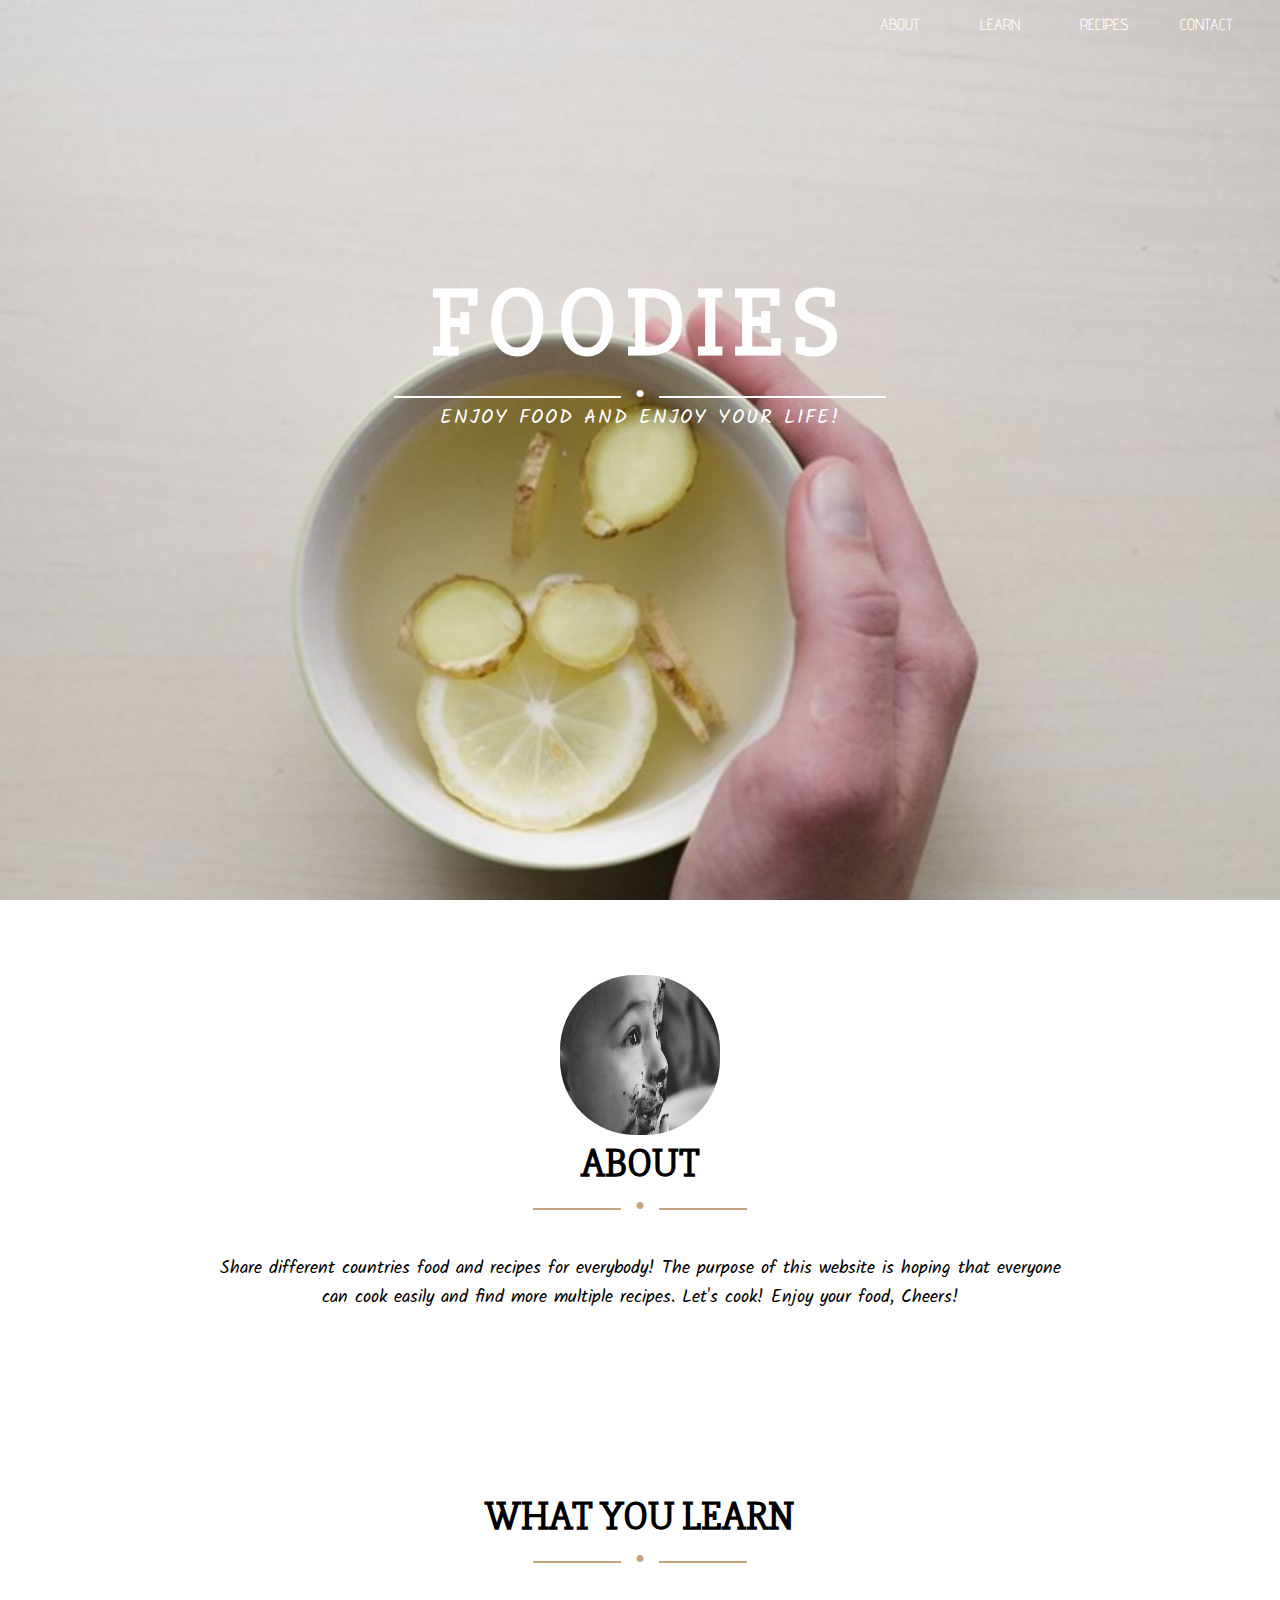
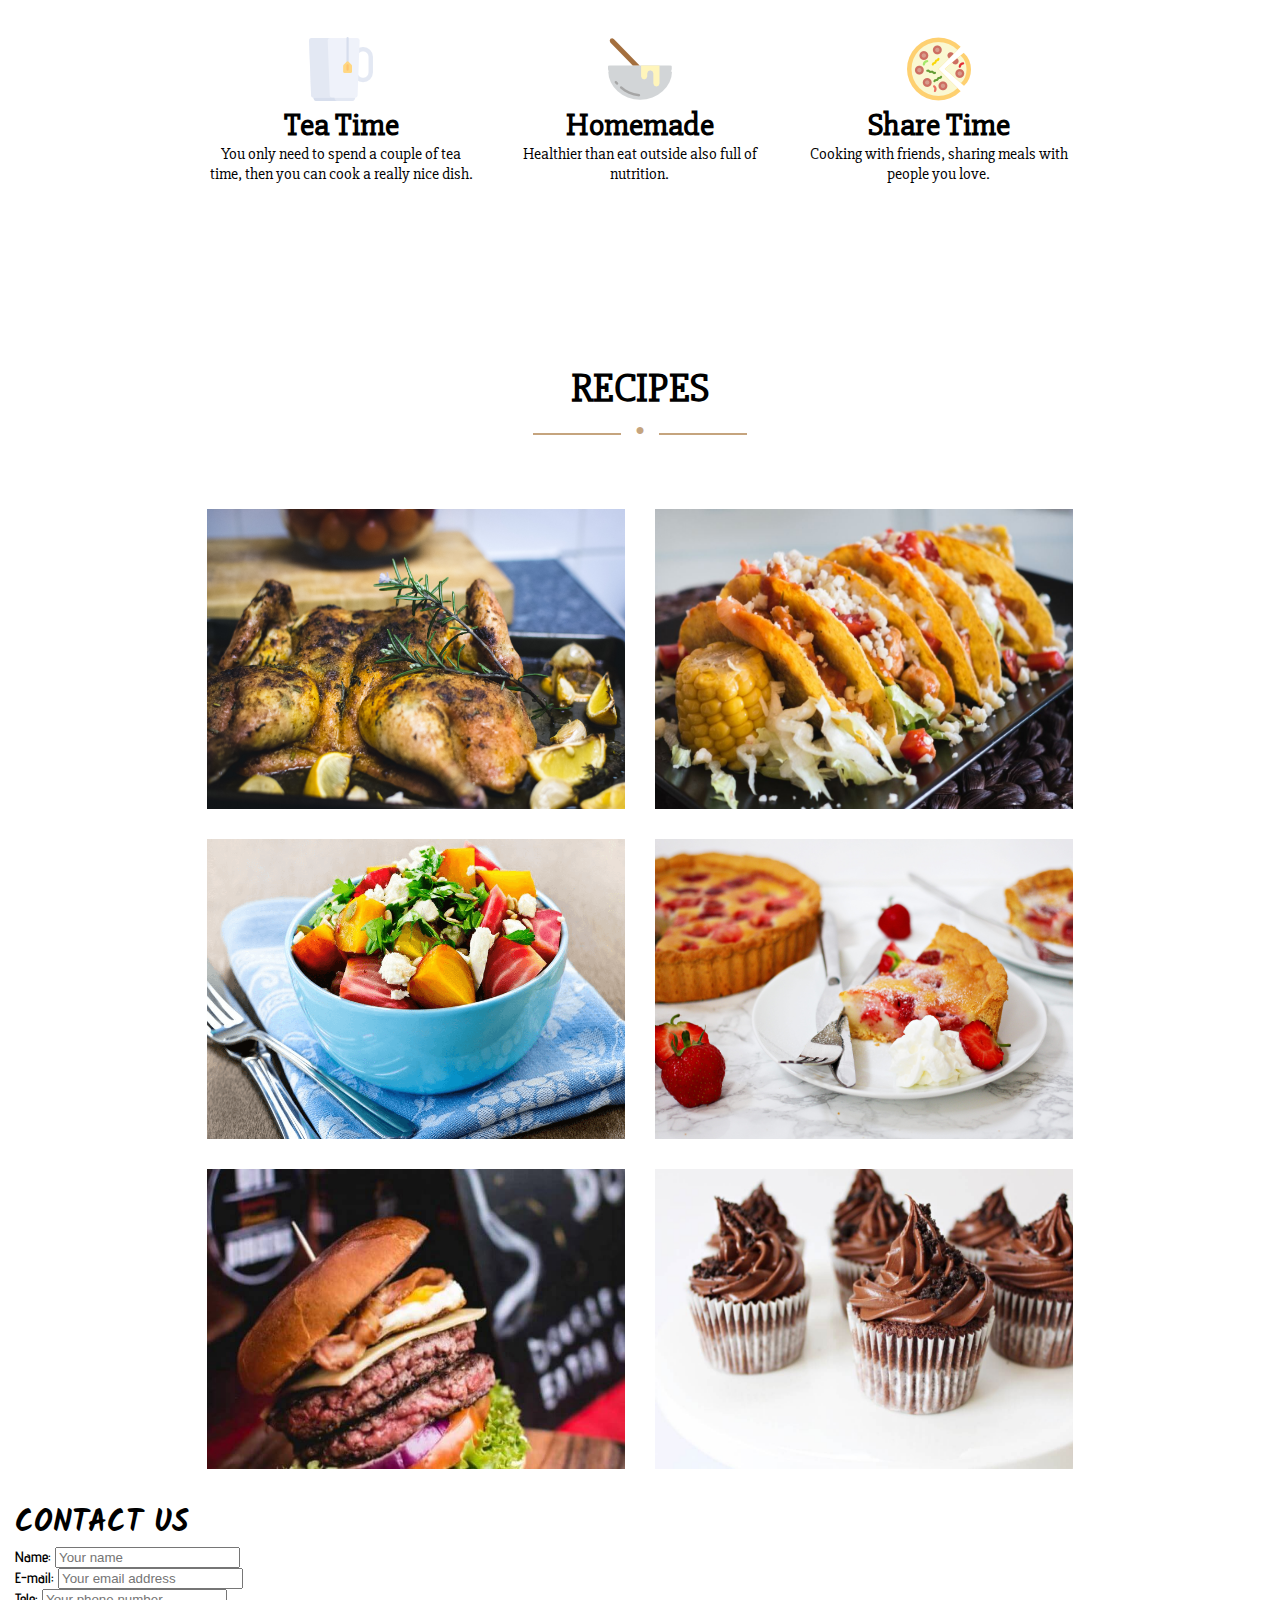
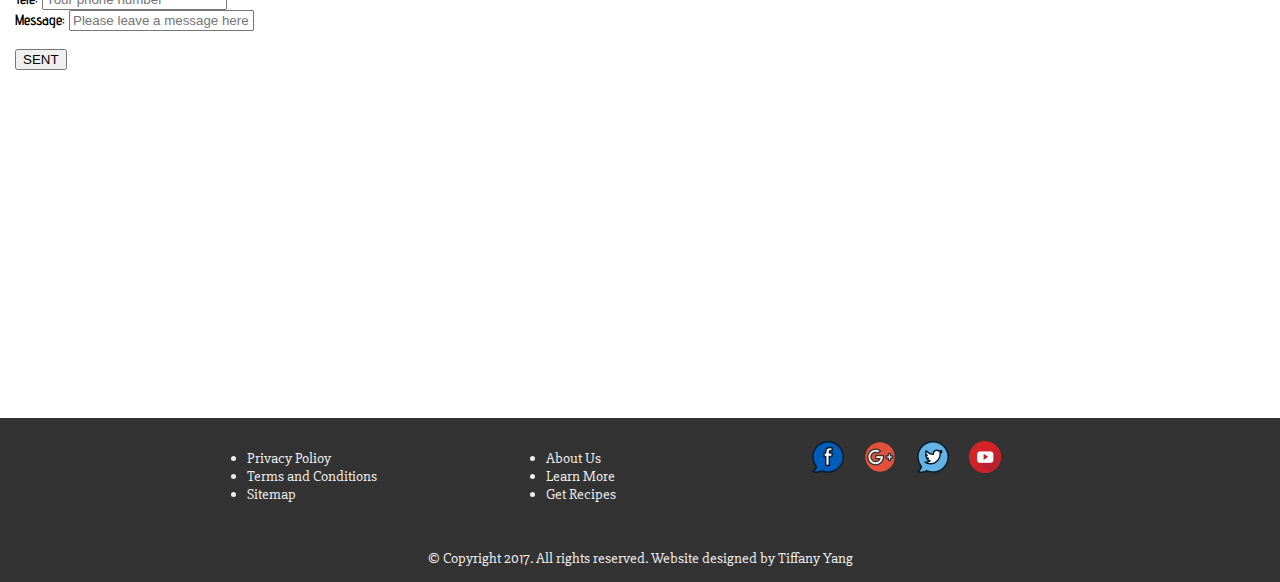
<file: index.html>
<!DOCTYPE html>
<html lang="en">

<head>
    <meta charset="UTF-8">
    <meta name="viewport" content="width=device-width; initial-scale=1.0; maximum-scale=1.0; user-scalable=0;">
    <title>FOODIES</title>
    <link rel="stylesheet" type="text/css" href="myboostrap.css">
    <link rel="stylesheet" type="text/css" href="style.css">
    <link rel="icon" href="smiley%20face.png" type="image/png" />
    <link rel="shortcut icon" href="smiley%20face.png" type="image/png" />
    <link rel="bookmark" href="smiley%20face.png" type="image/png" /> </head>

<body>
    <nav>
        <ul>
            <li>CONTACT</li>
            <li>RECIPES</li>
            <li>LEARN</li>
            <li>ABOUT</li>
        </ul>
    </nav>
    <section class="jumbotron">
        <div class="row">
            <div class="col-xs-12 col-sm-12 col-md-12 col-lg-12 ">
                <h1>Foodies</h1>
                <div class="separator-line">●</div>
                <p>Enjoy food and Enjoy your life!</p>
            </div>
        </div>
    </section>
    <section>
        <div class="container">
            <div class="row">
                <div class="col-lg-12 col-md-12 col-sm-12 col-xs-12">
                    <div class="gravata"> <img src="about.jpg">
                        <h1>ABOUT</h1>
                        <div class="separator-line-col">●</div>
                        <p>Share different countries food and recipes for everybody! The purpose of this website is hoping that everyone can cook easily and find more multiple recipes. Let's cook! Enjoy your food, Cheers!</p>
                    </div>
                </div>
            </div>
        </div>
    </section>
    <section class="introduce">
        <div class="container">
            <div class="row">
                <div class="col-lg-12 col-md-12 col-sm-12 col-xs-12">
                    <div class="gravata">
                        <h1>WHAT YOU LEARN</h1>
                        <div class="separator-line-col">●</div>
                    </div>
                </div>
            </div>
            <div class="row">
                <div class="col-lg-4 col-md-4 col-sm-12 col-xs-12">
                    <div class="icon1"> <img src="tea_icon.png" alt="">
                        <h1>Tea Time</h1>
                        <p>You only need to spend a couple of tea time, then you can cook a really nice dish.</p>
                    </div>
                </div>
                <div class="col-lg-4 col-md-4 col-sm-12 col-xs-12">
                    <div class="icon2"><img src="bowl-icon.png" alt="">
                        <h1>Homemade</h1>
                        <p>Healthier than eat outside also full of nutrition. </p>
                    </div>
                </div>
                <div class="col-lg-4 col-md-4 col-sm-12 col-xs-12">
                    <div class="icon3"><img src="pizza_icon.png" alt="">
                        <h1>Share Time</h1>
                        <p>Cooking with friends, sharing meals with people you love.</p>
                    </div>
                </div>
            </div>
        </div>
    </section>
    <section class="ad">
        <div class="container">
            <div class="row">
                <div class="col-lg-12 col-md-12 col-sm-12 col-xs-12">
                    <div class="gravata">
                        <h1>RECIPES</h1>
                        <div class="separator-line-col">●</div>
                    </div>
                </div>
            </div>
            <div class="row">
                <div class="col-lg-6 col-md-6 col-sm-12 col-xs-12">
                    <div class="thumbnail">
                        <a href="chicken.html" target="_blank"><img src="chicken.jpg" width="530px;" height="300px;" alt="Thanksgiving Turkey"> <span>Turkey</span></a>
                    </div>
                </div>
                <div class="col-lg-6 col-md-6 col-sm-12 col-xs-12">
                    <div class="thumbnail">
                        <a href="tacos.html" target="_blank"> <img src="tacos.JPG" width="530px;" height="300px;" alt="Pork Tacos"><span>Pork Tacos</span></a>
                    </div>
                </div>
            </div>
        </div>
    </section>
    <section class="ad">
        <div class="container">
            <div class="row">
                <div class="col-lg-6 col-md-6 col-sm-12 col-xs-12">
                    <div class="thumbnail">
                        <a href="bowl.html" target="_blank"><img src="bowl.png" width="530px;" height="300px;" alt="Smoothie Bowl"><span>Smoothie Bowl</span></a>
                    </div>
                </div>
                <div class="col-lg-6 col-md-6 col-sm-12 col-xs-12">
                    <div class="thumbnail">
                        <a href="cheese_cake.html" target="_blank"><img src="cheese_cake.jpg" width="530px;" height="300px;" alt="Cheese Cake"><span>Cheese Cake</span></a>
                    </div>
                </div>
            </div>
        </div>
    </section>
    <section class="ad">
        <div class="container">
            <div class="row">
                <div class="col-lg-6 col-md-6 col-sm-12 col-xs-12">
                    <div class="thumbnail">
                        <a href="burger.html" target="_blank"> <img src="burger.JPG" width="530px;" height="300px;" alt="Perfect Burger"><span>Perfect Burger</span></a>
                    </div>
                </div>
                <div class="col-lg-6 col-md-6 col-sm-12 col-xs-12">
                    <div class="thumbnail">
                        <a href="cupcake.html" target="_blank"> <img src="cupcake.JPG" width="530px;" height="300px;" alt="Chocolate Cupcake"><span>Chocolate Cupcake</span></a>
                    </div>
                </div>
            </div>
        </div>
    </section>
    <div class="page-number"></div>
    <section>
        <div class="info">
            <div class="row">
                <div class="col-lg-4 col-md-4 col-sm-12 col-xs-12">
                    <form action="form_action.asp" method="post">
                        <h1>Contact Us</h1>
                        <p>Name:
                            <input type="text" required minlength="10" maxlength="15" placeholder="Your name" /> </p>
                        <p>E-mail:
                            <input type="email" required placeholder="Your email address" name="emal" /> </p>
                        <p>Tele:
                            <input type="number" placeholder="Your phone number" name="phonenumber" /> </p>
                        <p>Message:
                            <input type="text" placeholder="Please leave a message here" name="message" /> </p>
                        <br>
                        <input type="submit" value="SENT" /> </form>
                </div>
                <div class="col-lg-8 col-md-8 col-sm-12 col-xs-12">
                    <iframe src="https://www.google.com/maps/embed?pb=!1m18!1m12!1m3!1d3307.9294057774305!2d151.1375913147287!3d-33.99434698062175!2m3!1f0!2f0!3f0!3m2!1i1024!2i768!4f13.1!3m3!1m2!1s0x6b12b82aacff9251%3A0x1b6e0667dd291bf!2sFoodies+Deli+Cafe!5e0!3m2!1sen!2stw!4v1486870659716" width="100%" height="500" frameborder="0" style="border:0" allowfullscreen></iframe>
                </div>
            </div>
        </div>
    </section>
    <footer>
        <section class="footer1">
            <div class="container">
                <div class="row">
                    <div class="col-lg-4 col-md-4 col-sm-12 col-xs-12">
                        <ul>
                            <li>Privacy Polioy</li>
                            <li>Terms and Conditions</li>
                            <li>Sitemap</li>
                        </ul>
                    </div>
                    <div class="col-lg-4 col-md-4 col-sm-12 col-xs-12">
                        <ul>
                            <li>About Us</li>
                            <li>Learn More</li>
                            <li>Get Recipes</li>
                        </ul>
                    </div>
                    <div class="col-lg-4 col-md-4 col-sm-12 col-xs-12"> <img src="facebook.png" /> <img src="google-plus.png" /> <img src="twitter.png" /> <img src="youtube.png" /> </div>
                </div>
            </div>
        </section>
        <section class="footer2">
            <div class="container">
                <div class="row">
                    <div class="col-lg-12 col-md-12 col-sm-12 col-xs-12">
                        <p>© Copyright 2017. All rights reserved. Website designed by Tiffany Yang</p>
                    </div>
                </div>
            </div>
        </section>
    </footer>
</body>

</html>
</file>
<file: myboostrap.css>
* {
    box-sizing: border-box;
}

html,
body,
h1,
h2,
h3,
h4,
h5,
h6,
p,
section,
article,
nav,
aside,
blockquote,
div {
    margin: 0;
    padding: 0;
}

.container {
    width: 70%;
    margin: 0 auto;
    overflow: auto;
}

[class^="col-"] {
    float: left;
    padding: 15px;
    overflow: auto;
}

.row:after {
    content: "";
    clear: both;
    display: block;
}

.thumbnail {
    position: relative;
    border-radius: 5px;
}

.thumbnail img {
    max-width: 100%;
    min-width: 50%;
    z-index: -1;
    padding: 0;
    border: 0;
}

@media screen and (max-width:767px) {
    .footer1 img {
        padding: 3%;
        margin-left: 36px;
    }
    h1 {
        font-size: 16px;
    }
    .col-xs-1 {
        width: calc(100%*1/12);
    }
    .col-xs-2 {
        width: calc(100%*2/12);
    }
    .col-xs-3 {
        width: calc(100%*3/12);
    }
    .col-xs-4 {
        width: calc(100%*4/12);
    }
    .col-xs-5 {
        width: calc(100%*5/12);
    }
    .col-xs-6 {
        width: calc(100%*6/12);
    }
    .col-xs-7 {
        width: calc(100%*7/12);
    }
    .col-xs-8 {
        width: calc(100%*8/12);
    }
    .col-xs-9 {
        width: calc(100%*9/12);
    }
    .col-xs-10 {
        width: calc(100%*10/12);
    }
    .col-xs-11 {
        width: calc(100%*11/12);
    }
    .col-xs-12 {
        width: calc(100%*12/12);
    }
}

@media screen and (min-width:768px) and (max-width:992px) {
    .footer1 img {
        padding: 3%;
        margin-left: 36px;
    }
    h1 {
        font-size: 30px;
    }
    .col-sm-6 img {
        float: right;
    }
    .col-sm-1 {
        width: calc(100%*1/12);
    }
    .col-sm-2 {
        width: calc(100%*2/12);
    }
    .col-sm-3 {
        width: calc(100%*3/12);
    }
    .col-sm-4 {
        width: calc(100%*4/12);
    }
    .col-sm-5 {
        width: calc(100%*5/12);
    }
    .col-sm-6 {
        width: calc(100%*6/12);
    }
    .col-sm-7 {
        width: calc(100%*7/12);
    }
    .col-sm-8 {
        width: calc(100%*8/12);
    }
    .col-sm-9 {
        width: calc(100%*9/12);
    }
    .col-sm-10 {
        width: calc(100%*10/12);
    }
    .col-sm-11 {
        width: calc(100%*11/12);
    }
    .col-sm-12 {
        width: calc(100%*12/12);
    }
}

@media screen and (min-width:992px) and (max-width:1200px) {
    .col-md-1 {
        width: calc(100%*1/12);
    }
    .col-md-2 {
        width: calc(100%*2/12);
    }
    .col-md-3 {
        width: calc(100%*3/12);
    }
    .col-md-4 {
        width: calc(100%*4/12);
    }
    .col-md-5 {
        width: calc(100%*5/12);
    }
    .col-md-6 {
        width: calc(100%*6/12);
    }
    .col-md-7 {
        width: calc(100%*7/12);
    }
    .col-md-8 {
        width: calc(100%*8/12);
    }
    .col-md-9 {
        width: calc(100%*9/12);
    }
    .col-md-10 {
        width: calc(100%*10/12);
    }
    .col-md-11 {
        width: calc(100%*11/12);
    }
    .col-md-12 {
        width: calc(100%*12/12);
    }
}

@media screen and (min-width:1200px) {
    .col-lg-1 {
        width: calc(100%*1/12);
    }
    .col-lg-2 {
        width: calc(100%*2/12);
    }
    .col-lg-3 {
        width: calc(100%*3/12);
    }
    .col-lg-4 {
        width: calc(100%*4/12);
    }
    .col-lg-5 {
        width: calc(100%*5/12);
    }
    .col-lg-6 {
        width: calc(100%*6/12);
    }
    .col-lg-7 {
        width: calc(100%*7/12);
    }
    .col-lg-8 {
        width: calc(100%*8/12);
    }
    .col-lg-9 {
        width: calc(100%*9/12);
    }
    .col-lg-10 {
        width: calc(100%*10/12);
    }
    .col-lg-11 {
        width: calc(100%*11/12);
    }
    .col-lg-12 {
        width: calc(100%*12/12);
    }
}
</file>
<file: style.css>
@import url('https://fonts.googleapis.com/css?family=Kalam');
@import url('https://fonts.googleapis.com/css?family=Advent+Pro');
@import url('https://fonts.googleapis.com/css?family=Slabo+27px');
nav {}

nav>ul {
    padding: 0;
    margin: 0;
    font-family: 'Advent Pro', sans-serif;
}

nav>ul li {
    list-style: none;
    float: right;
    height: 50px;
    width: 100px;
    line-height: 50px;
    color: white;
    font-weight: 900px;
}

span {
    position: absolute;
    margin: 0 auto;
    display: none;
    font-family: 'Advent Pro', sans-serif;
    font-size: 30px;
    text-transform: uppercase;
    font-weight: 600px;
    top: 50%;
    left: 0;
    margin-top: calc(-30px/2);
    text-align: center;
    width: 100%;
    color: #ee1b6c;
    z-index: 1;
}

.thumbnail:hover span {
    display: block;
}

.thumbnail a {
    display: flex;
    border: 0;
}

.thumbnail a:after {
    position: absolute;
    content: "";
    top: 0px;
    left: 0px;
    opacity: 0.6;
    width: 100%;
    height: 100%;
    display: block;
}

.thumbnail a:hover:after {
    background-color: rgba(44, 44, 44, 2.5);
}

.thumbnail>a>img {
    width: 100% !important;
}

.jumbotron {
    background-image: url(homepage.JPG);
    background-attachment: fixed;
    background-position: center;
    background-size: cover;
    color: white;
    text-align: center;
    vertical-align: middle;
    padding: 250px;
    height: 100vh;
}

.jumbotron h1 {
    display: inline-block;
    font-size: 6em;
    font-weight: 100px;
    font-family: 'Advent Pro', sans-serif;
    letter-spacing: 0.1em;
    text-transform: uppercase;
    text-align: center;
    vertical-align: middle;
}

.jumbotron p {
    display: inline-block;
    font-size: 20px;
    font-weight: 100px;
    font-family: 'Kalam', cursive !important;
    letter-spacing: 0.1em;
    text-transform: uppercase;
    text-align: center;
    vertical-align: middle;
}

.separator-line:after,
.separator-line:before {
    content: "";
    border: 1px solid white;
    width: 30%;
    display: inline-block;
    margin-top: 14px;
    margin-left: 14px;
    margin-right: 14px;
}

.separator-line-col {
    color: #c5a47e;
    margin-bottom: 40px;
}

.separator-line-col:after,
.separator-line-col:before {
    content: "";
    border: 1px solid #c5a47e;
    width: 10%;
    display: inline-block;
    margin-top: 20px;
    margin-left: 14px;
    margin-right: 14px;
}

.gravata {
    margin: 0 auto;
    text-align: center;
}

.gravata h1 {
    font-family: 'Slabo 27px', serif;
    font-size: 40px;
}

.gravata p {
    font-family: 'Kalam', cursive !important;
    margin-bottom: 150px;
    font-size: 18px;
}

.gravata img {
    height: 10em;
    width: 10em;
    max-width: 100%;
    border-radius: 75PX;
    margin-top: 60px;
}

.icon1,
.icon2,
.icon3 {
    text-align: center;
    margin: 0 auto;
    margin-bottom: 150px;
}

.icon1 h1,
.icon2 h1,
.icon3 h1,
{
    font-family: 'Slabo 27px', serif !important;
    font-weight: 500px;
}

.icon1 p,
.icon2 p,
.icon3 p {
    font-family: 'Slabo 27px', serif !important;
    font-weight: 500px;
}

.icon1 img,
.icon2 img,
.icon3 img {
    height: auto;
    max-width: 100%;
}

[class^="col-"] h1,
p {
    font-family: 'Slabo 27px', serif;
}

.social-media {
    display: inline-block;
    padding-left: 15%;
    letter-spacing: 5px;
}

.social-media img {
    border: 0;
    vertical-align: middle;
}

.info h1 {
    font-family: 'Kalam', cursive;
    font-size: 30px;
    text-transform: uppercase;
}

.info p {
    font-family: 'Advent Pro', sans-serif;
    font-size: 15px;
    font-weight: 600;
}

footer {
    height: 100%;
    clear: both;
    background-color: #333;
    color: #eee;
    margin-top: 0px;
}

.footer1 img {
    padding: 3%;
}

.footer1 ul li {
    font-family: 'Slabo 27px', serif;
    font-size: 15px;
}

.footer2 {
    text-align: center;
    font-family: 'Slabo 27px', serif;
    font-size: 15px;
}
</file>
